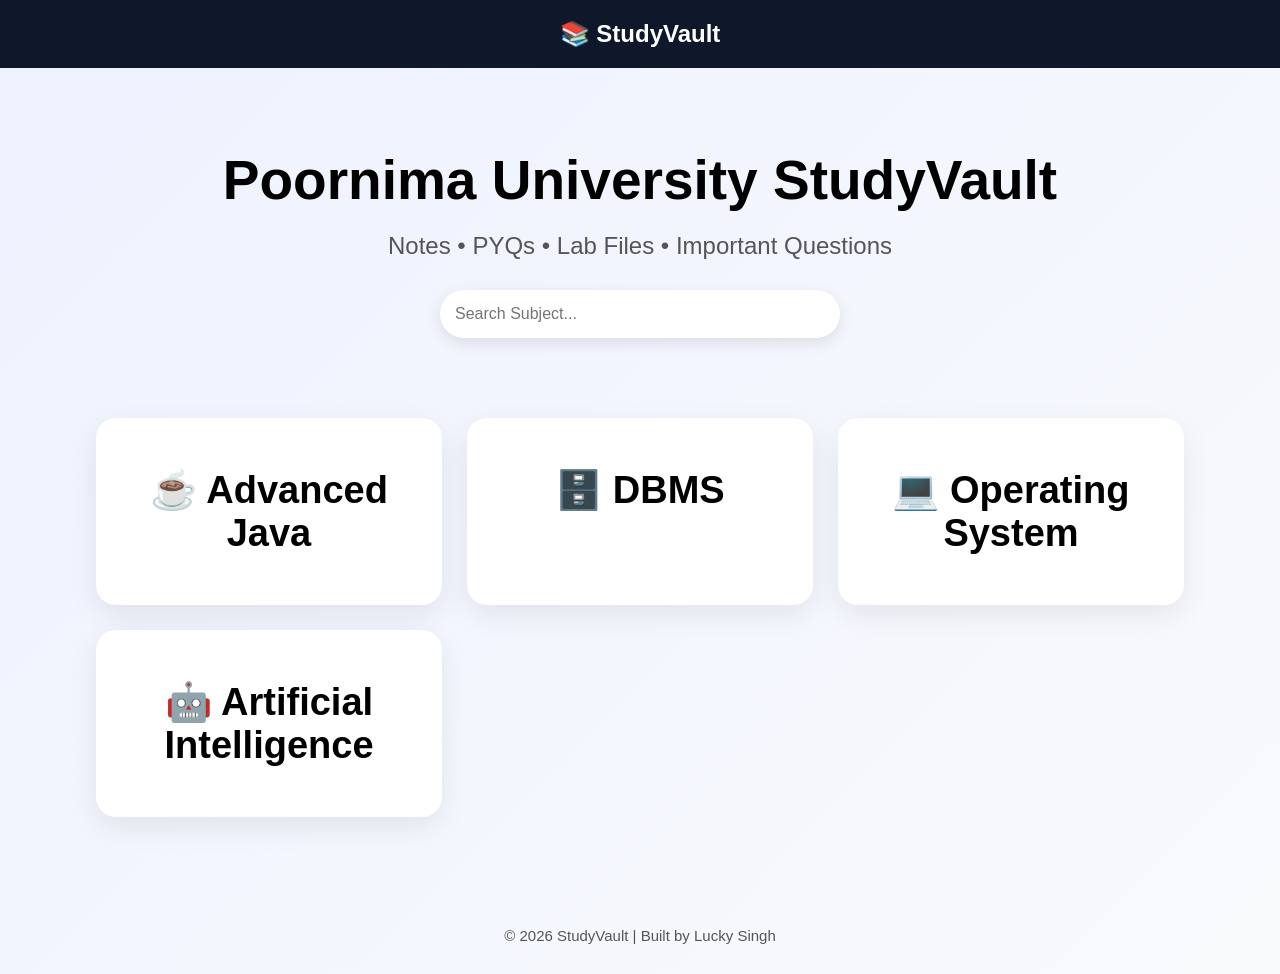
<file: index.html>
<!DOCTYPE html>
<html lang="en">
<head>
<meta charset="UTF-8">
<meta name="viewport" content="width=device-width, initial-scale=1.0">
<title>StudyVault</title>

<link rel="stylesheet" href="style.css">
</head>

<body>

<nav>
    <h2>📚 StudyVault</h2>
</nav>

<section class="hero">

    <h1>Poornima University StudyVault</h1>

    <p>
        Notes • PYQs • Lab Files • Important Questions
    </p>

    <input
        type="text"
        class="search"
        placeholder="Search Subject..."
    >

</section>

<section class="subjects">

    <a href="java.html" class="card">
        <h2>☕ Advanced Java</h2>
    </a>

    <a href="dbms.html" class="card">
        <h2>🗄️ DBMS</h2>
    </a>

    <a href="os.html" class="card">
        <h2>💻 Operating System</h2>
    </a>

    <a href="ai.html" class="card">
        <h2>🤖 Artificial Intelligence</h2>
    </a>

</section>

<footer>
    © 2026 StudyVault | Built by Lucky Singh
</footer>

</body>
</html>
</file>
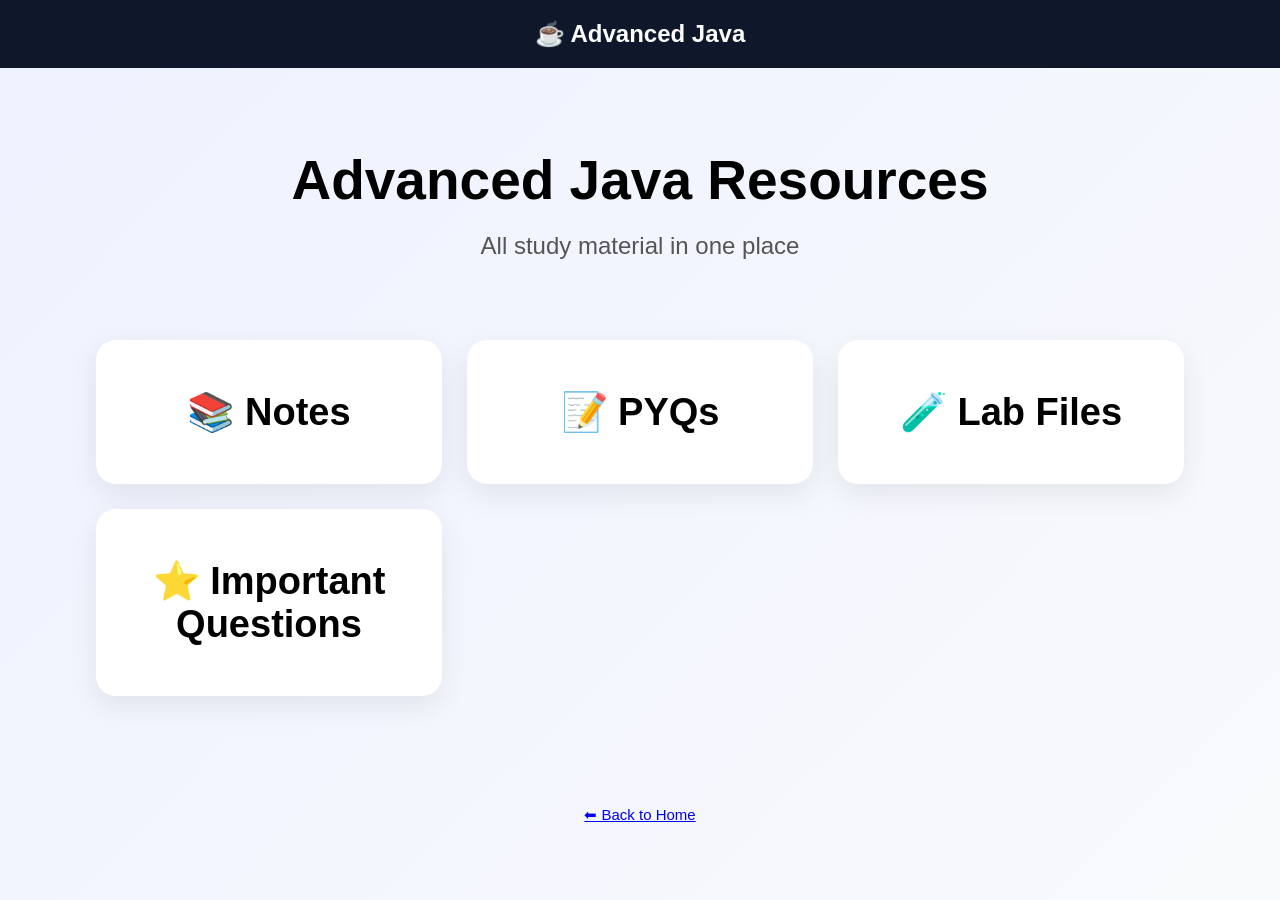
<file: java.html>
<!DOCTYPE html>
<html lang="en">
<head>
<meta charset="UTF-8">
<meta name="viewport" content="width=device-width, initial-scale=1.0">
<title>Advanced Java</title>
<link rel="stylesheet" href="style.css">
</head>

<body>

<nav>
    <h2>☕ Advanced Java</h2>
</nav>

<section class="hero">
    <h1>Advanced Java Resources</h1>
    <p>All study material in one place</p>
</section>

<section class="subjects">

    <a href="#" class="card">
        <h2>📚 Notes</h2>
    </a>

    <a href="#" class="card">
        <h2>📝 PYQs</h2>
    </a>

    <a href="#" class="card">
        <h2>🧪 Lab Files</h2>
    </a>

    <a href="#" class="card">
        <h2>⭐ Important Questions</h2>
    </a>

</section>

<footer>
    <a href="index.html">⬅ Back to Home</a>
</footer>

</body>
</html>
</file>
<file: style.css>
*{
    margin:0;
    padding:0;
    box-sizing:border-box;
    font-family:Arial, sans-serif;
}

body{
    background:linear-gradient(135deg,#eef2ff,#f8fafc);
    min-height:100vh;
}

nav{
    background:#0f172a;
    color:white;
    padding:20px;
    text-align:center;
    position:sticky;
    top:0;
    z-index:100;
}

.hero{
    text-align:center;
    padding:80px 20px;
}

.hero h1{
    font-size:55px;
    margin-bottom:20px;
}

.hero p{
    font-size:24px;
    color:#555;
}

.search{
    margin-top:30px;
    width:400px;
    max-width:90%;
    padding:15px;
    border:none;
    border-radius:30px;
    font-size:16px;
    box-shadow:0 5px 15px rgba(0,0,0,0.1);
}

.subjects{
    width:85%;
    margin:auto;
    display:grid;
    grid-template-columns:repeat(auto-fit,minmax(300px,1fr));
    gap:25px;
    padding-bottom:80px;
}

.card{
    background:white;
    padding:50px 20px;
    text-align:center;
    text-decoration:none;
    color:black;
    border-radius:20px;
    box-shadow:0 10px 30px rgba(0,0,0,0.08);
    transition:all 0.3s ease;
}

.card:hover{
    transform:translateY(-10px);
    box-shadow:0 20px 40px rgba(0,0,0,0.15);
}

.card h2{
    font-size:38px;
}

footer{
    text-align:center;
    padding:30px;
    color:#555;
    font-size:15px;
}
</file>
